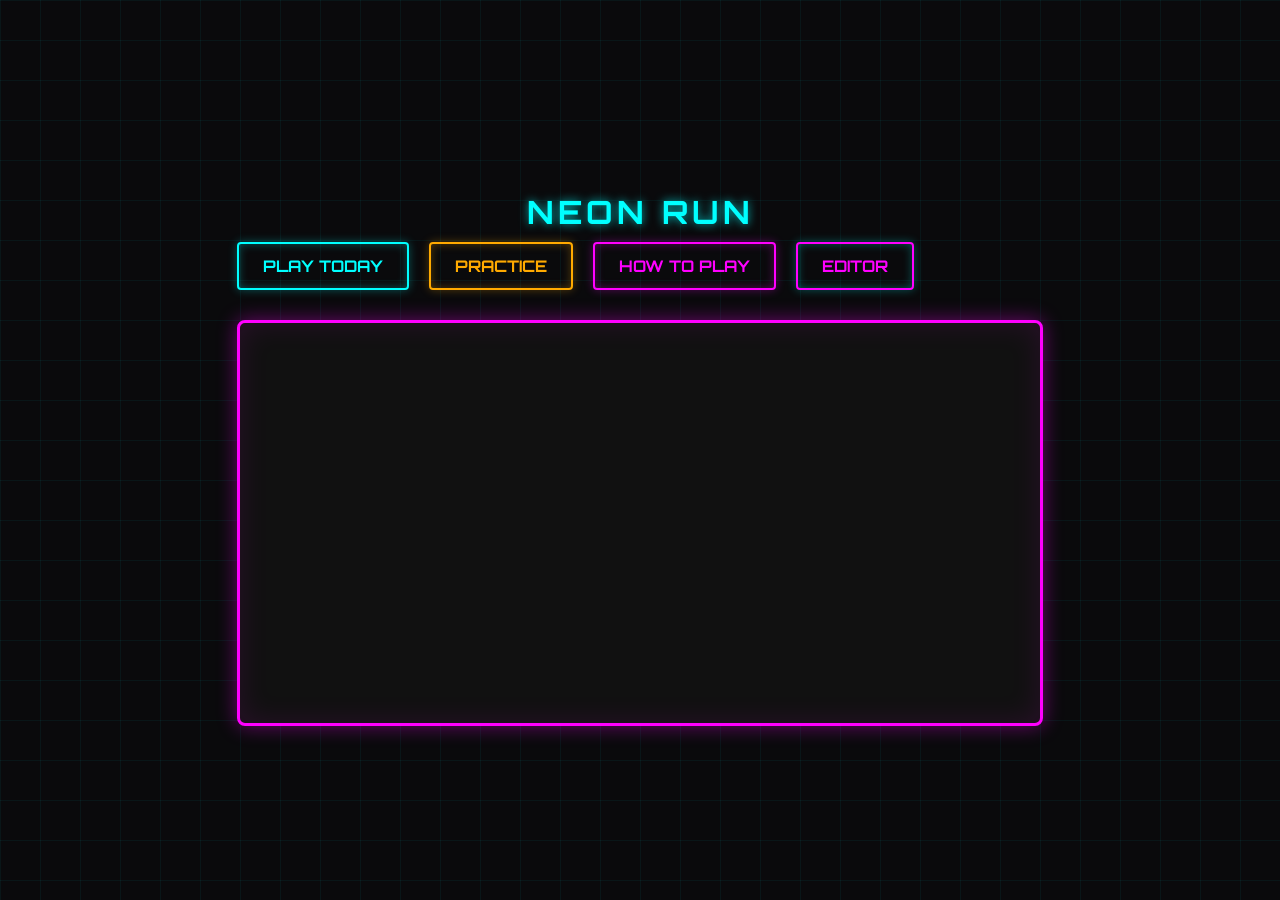
<file: index.html>
<!DOCTYPE html>
<html lang="en">
<head>
    <meta charset="UTF-8">
    <meta name="viewport" content="width=device-width, initial-scale=1.0">
    <title>Neon Run - Rhythm Game</title>
    <link rel="stylesheet" href="style.css">
</head>
<body>
    
    <div id="gameContainer">
        <h1>NEON RUN</h1>
        
        <div id="mainUI">
            <button id="startBtn">PLAY TODAY</button>
            <button id="practiceBtn">PRACTICE</button>
            <button id="howToPlayBtn">HOW TO PLAY</button>
            <a href="editor.html"><button id="editorBtn" style="border-color: #ff00ff; color: #ff00ff;">EDITOR</button></a>
        </div>
        <br>
        <canvas id="gameCanvas" width="800" height="400"></canvas>
    </div>

    <div id="howToPlayModal" class="modal">
    <h2>SYSTEM TUTORIAL</h2>
    <div class="tutorial-grid">
        <div class="tutorial-item">
            <div class="note-icon short"></div>
            <div class="note-desc"><strong>Data Fragment</strong> Standard note. Tap ↑ or ↓.</div>
        </div>
        <div class="tutorial-item">
            <div class="note-icon ghost"></div>
            <div class="note-desc"><strong>Ghost</strong> Fades in late. Watch the rhythm!</div>
        </div>
        <div class="tutorial-item">
            <div class="note-icon long-icon"></div>
            <div class="note-desc"><strong>Link Note</strong> Hold key and release on time.</div>
        </div>
        <div class="tutorial-item">
            <div class="note-icon glitch-icon"></div>
            <div class="note-desc"><strong>Glitch</strong> Teleports lanes at 0.6s. Stay sharp!</div>
        </div>
        <div class="tutorial-item">
            <div class="note-icon sync-icon"></div>
            <div class="note-desc"><strong>Sync</strong> Vertical tether. Hit ↑ AND ↓ together.</div>
        </div>
        <div class="tutorial-item">
            <div class="note-icon mash-icon">MASH</div>
            <div class="note-desc"><strong>Overload</strong> Hammer both keys! Hit the targets.</div>
        </div>
        <div class="tutorial-item">
            <div class="note-icon hazard-icon">X</div>
            <div class="note-desc"><strong>Hazard</strong> Avoid at all costs. Breaks combo.</div>
        </div>
        <div class="tutorial-item">
            <div class="note-icon emp-icon">⚡</div>
            <div class="note-desc"><strong>EMP</strong> Dangerous! Hitting it blinds your view.</div>
        </div>
    </div>
    <button id="closeInstructionsBtn" style="margin-top: 20px;">READY TO RUN</button>
    </div>

    <div id="practiceModal" class="modal">
        <h2>SELECT A TRACK</h2>
        <div id="levelList"></div>
        <button id="closePracticeBtn" style="margin-top: 20px;">CLOSE</button>
    </div>

    <div id="endScreen" class="modal">
        <h2>LEVEL COMPLETE</h2>
        <h3 id="finalScoreText"></h3>
        
        <div id="shareInfo">
            <h4>SHARE PREVIEW</h4>
            <div id="emojiLegend">
                Hover: 
                <span title="Perfect Hit (+100, +HP)">🟩</span>
                <span title="Good Hit (+50)">🟨</span>
                <span title="Miss or Drop (-10 HP)">🟥</span>
                <span title="Avoided Hazard (+50)">⬜</span>
                <span title="Hit Hazard (-HP)">💥</span>
            </div>
        </div>

        <pre id="emojiGrid"></pre>
        <button id="shareBtn">COPY TO CLIPBOARD</button>
        <button id="menuBtn" style="margin-top: 15px; background: transparent; border-color: var(--neon-pink); color: var(--neon-pink);">MAIN MENU</button>
    </div>

    <script src="game.js"></script>
</body>
</html>
</file>
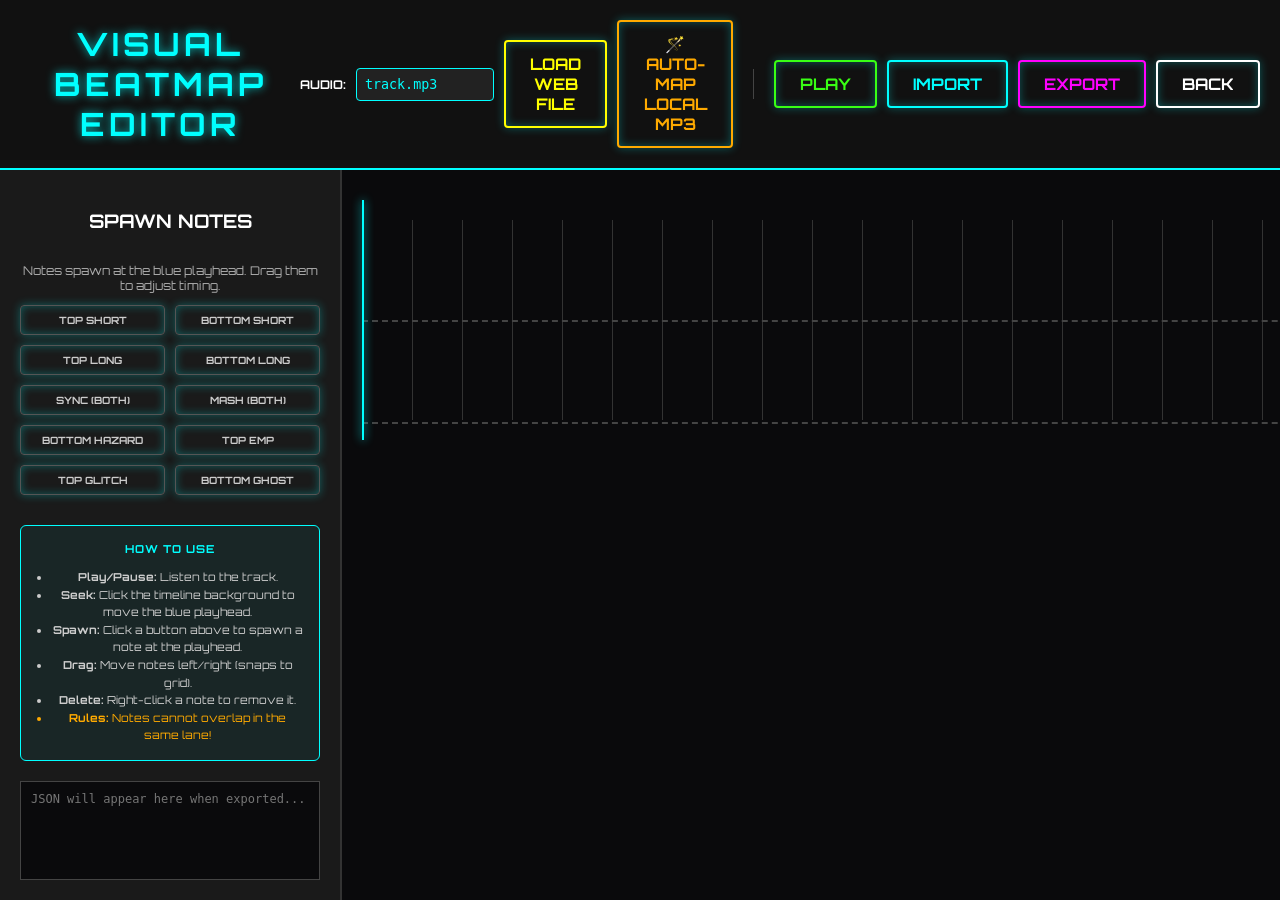
<file: editor.html>
<!DOCTYPE html>
<html lang="en">
<head>
    <meta charset="UTF-8">
    <meta name="viewport" content="width=device-width, initial-scale=1.0">
    <title>Neon Run - Visual Editor</title>
    <link rel="stylesheet" href="style.css">
</head>
<body>
    
    <div id="editorContainer">
        <div id="editorHeader">
            <h1 style="color: #00ffff; margin: 0;">VISUAL BEATMAP EDITOR</h1>
            <div style="display: flex; gap: 10px; align-items: center;">
                <label for="trackInput" style="color: white; font-size: 12px; font-weight: bold;">AUDIO:</label>
                <input type="text" id="trackInput" value="track.mp3" style="background: #222; color: #00ffff; border: 1px solid #00ffff; padding: 8px; border-radius: 4px; outline: none; width: 120px; font-family: monospace;">
                <button id="loadTrackBtn" style="border-color: yellow; color: yellow;">LOAD WEB FILE</button>
                
                <input type="file" id="localAudioUpload" accept="audio/mpeg, audio/mp3, audio/wav" style="display: none;">
                <button id="autoMapBtn" style="border-color: #ffaa00; color: #ffaa00; font-weight: bold;">🪄 AUTO-MAP LOCAL MP3</button>
                
                <div style="width: 2px; height: 30px; background: #444; margin: 0 10px;"></div> <button id="playPauseBtn" style="border-color: #39ff14; color: #39ff14;">PLAY</button>
                <button id="importBtn" style="border-color: #00ffff; color: #00ffff;">IMPORT</button>
                <button id="exportBtn" style="border-color: #ff00ff; color: #ff00ff;">EXPORT</button>
                <a href="index.html"><button style="border-color: white; color: white;">BACK</button></a>
            </div>
        </div>

        <div id="editorWorkspace">
            <div id="editorSidebar">
                <h3>SPAWN NOTES</h3>
                <p style="font-size: 12px; color: #aaa;">Notes spawn at the blue playhead. Drag them to adjust timing.</p>
                <div class="tool-grid">
                    <button class="tool-btn" data-type="short" data-lane="top">Top Short</button>
                    <button class="tool-btn" data-type="short" data-lane="bottom">Bottom Short</button>
                    <button class="tool-btn" data-type="long" data-lane="top">Top Long</button>
                    <button class="tool-btn" data-type="long" data-lane="bottom">Bottom Long</button>
                    <button class="tool-btn" data-type="sync" data-lane="both">Sync (Both)</button>
                    <button class="tool-btn" data-type="mash" data-lane="both">Mash (Both)</button>
                    <button class="tool-btn" data-type="hazard" data-lane="bottom">Bottom Hazard</button>
                    <button class="tool-btn" data-type="emp" data-lane="top">Top EMP</button>
                    <button class="tool-btn" data-type="glitch" data-lane="top">Top Glitch</button>
                    <button class="tool-btn" data-type="ghost" data-lane="bottom">Bottom Ghost</button>
                </div>
                
                <div style="margin-top: 10px; margin-bottom: 20px; padding: 15px; background: rgba(0, 255, 255, 0.05); border: 1px solid var(--neon-cyan); border-radius: 6px; font-size: 11px; color: #ccc; line-height: 1.6;">
                    <h4 style="color: var(--neon-cyan); margin-top: 0; margin-bottom: 10px; letter-spacing: 1px;">HOW TO USE</h4>
                    <ul style="padding-left: 15px; margin: 0;">
                        <li><strong>Play/Pause:</strong> Listen to the track.</li>
                        <li><strong>Seek:</strong> Click the timeline background to move the blue playhead.</li>
                        <li><strong>Spawn:</strong> Click a button above to spawn a note at the playhead.</li>
                        <li><strong>Drag:</strong> Move notes left/right (snaps to grid).</li>
                        <li><strong>Delete:</strong> Right-click a note to remove it.</li>
                        <li style="color: #ffaa00;"><strong>Rules:</strong> Notes cannot overlap in the same lane!</li>
                    </ul>
                </div>
                
                <textarea id="jsonOutput" placeholder="JSON will appear here when exported..."></textarea>
            </div>

            <div id="timelineWrapper">
                <div id="timeline">
                    <div id="playhead"></div>
                    
                    <div id="lane-top" class="editor-lane">
                        <span class="lane-label">TOP</span>
                    </div>
                    <div id="lane-bottom" class="editor-lane">
                        <span class="lane-label">BOTTOM</span>
                    </div>
                </div>
            </div>
        </div>
    </div>

    <script src="autoMapper.js"></script>
    <script src="editor.js"></script>
</body>
</html>
</file>
<file: style.css>
/* Orbitron font for the futuristic look */
@import url('https://fonts.googleapis.com/css2?family=Orbitron:wght@500;700&display=swap');

:root {
    --neon-cyan: #00ffff;
    --neon-pink: #ff00ff;
    --neon-green: #39ff14;
    --dark-bg: #0a0a0c;
}

body {
    background-color: var(--dark-bg);
    background-image: linear-gradient(rgba(0, 255, 255, 0.05) 1px, transparent 1px), linear-gradient(90deg, rgba(0, 255, 255, 0.05) 1px, transparent 1px);
    background-size: 40px 40px;
    color: white;
    text-align: center;
    font-family: 'Orbitron', sans-serif;
    margin: 0; padding: 0;
    display: flex; flex-direction: column; align-items: center; justify-content: center;
    min-height: 100vh; overflow: hidden;
}

h1 {
    color: var(--neon-cyan);
    text-shadow: 0 0 10px rgba(0, 255, 255, 0.7);
    letter-spacing: 4px; margin-bottom: 10px; text-transform: uppercase;
}

canvas {
    background-color: #111;
    border: 3px solid var(--neon-pink);
    border-radius: 8px;
    box-shadow: 0 0 20px rgba(255, 0, 255, 0.4), inset 0 0 30px rgba(255, 0, 255, 0.1);
    margin-top: 10px;
}

/* Updated Button Styles */
#mainUI { display: flex; gap: 20px; }

button {
    font-family: 'Orbitron', sans-serif; font-weight: 700; text-transform: uppercase;
    padding: 12px 24px; font-size: 16px; cursor: pointer;
    background: transparent; color: var(--neon-cyan);
    border: 2px solid var(--neon-cyan); border-radius: 4px;
    box-shadow: 0 0 10px rgba(0, 255, 255, 0.3), inset 0 0 10px rgba(0, 255, 255, 0.3);
    transition: all 0.2s ease-in-out;
}

button:hover {
    background: var(--neon-cyan); color: var(--dark-bg);
    box-shadow: 0 0 20px var(--neon-cyan), inset 0 0 20px var(--neon-cyan);
    transform: scale(1.05);
}

#startBtn { border-color: var(--neon-cyan); color: var(--neon-cyan); }
#howToPlayBtn { border-color: var(--neon-pink); color: var(--neon-pink); box-shadow: 0 0 10px rgba(255, 0, 255, 0.3), inset 0 0 10px rgba(255, 0, 255, 0.3); }
#howToPlayBtn:hover { background: var(--neon-pink); color: var(--dark-bg); box-shadow: 0 0 20px var(--neon-pink), inset 0 0 20px var(--neon-pink); }

/* The share button stays green */
#shareBtn { background: var(--neon-green); color: black; border: 2px solid var(--neon-green); box-shadow: 0 0 15px rgba(57, 255, 20, 0.5); }
#shareBtn:hover { background: white; color: black; border-color: white; }

/* Modal Styles for Instructions & End Screen */
.modal {
    display: none; position: absolute; top: 50%; left: 50%; transform: translate(-50%, -50%); 
    background: rgba(10, 10, 12, 0.85); backdrop-filter: blur(8px);
    padding: 40px; border-radius: 12px; border: 2px solid var(--neon-cyan);
    box-shadow: 0px 0px 30px rgba(0, 255, 255, 0.4);
    min-width: 400px; max-width: 80%;
}

#endScreen { border-color: var(--neon-green); box-shadow: 0px 0px 30px rgba(57, 255, 20, 0.4); }
#endScreen h2 { color: var(--neon-green); text-shadow: 0 0 10px rgba(57, 255, 20, 0.7); }

.modal ul { text-align: left; line-height: 1.8; color: #ccc; }

#emojiGrid { font-size: 28px; letter-spacing: 8px; background: rgba(0, 0, 0, 0.5); padding: 20px; border-radius: 8px; border: 1px solid #333; line-height: 1.5; margin: 15px 0; }

/* NEW: Emoji Legend Styling */
#shareInfo h4 { margin-bottom: 5px; color: #aaa; }
#emojiLegend { font-size: 22px; cursor: help; background: rgba(255,255,255,0.05); padding: 5px; border-radius: 4px;}
#emojiLegend span { display: inline-block; transition: transform 0.1s; }
#emojiLegend span:hover { transform: scale(1.3); }

/* Styling for the Practice Menu List */
/* Styling for the Practice Menu List */
#levelList {
    display: flex;
    flex-direction: column;
    gap: 10px;
    margin-top: 20px;
    max-height: 300px;
    overflow-y: auto;
    overflow-x: hidden; /* NEW: Forces the horizontal slider to stay hidden */
    padding: 10px; /* Gives the glowing borders room to breathe */
}

.practice-track-btn {
    background: rgba(0, 255, 255, 0.1);
    border: 1px solid var(--neon-cyan);
    color: white;
    padding: 10px;
    text-align: left;
    font-size: 14px;
    width: 100%; /* Keeps them uniformly sized */
    box-sizing: border-box; /* Ensures padding doesn't affect width */
}

.practice-track-btn:hover {
    background: var(--neon-cyan);
    color: var(--dark-bg);
    transform: none; /* FIX: Stops the button from growing and triggering the scrollbar */
    box-shadow: 0 0 15px var(--neon-cyan); /* Keep a nice glow instead of scaling */
}

/* Make the practice button yellow/orange to stand out */
#practiceBtn { 
    border-color: #ffaa00; 
    color: #ffaa00; 
    box-shadow: 0 0 10px rgba(255, 170, 0, 0.3), inset 0 0 10px rgba(255, 170, 0, 0.3); 
}
#practiceBtn:hover { 
    background: #ffaa00; 
    color: var(--dark-bg); 
    box-shadow: 0 0 20px #ffaa00, inset 0 0 20px #ffaa00; 
}

/* Gray out the start button if they already played today */
#startBtn:disabled {
    border-color: #555;
    color: #555;
    box-shadow: none;
    cursor: not-allowed;
    background: transparent;
    transform: none;
}

/* --- Visual Tutorial Styles --- */
.tutorial-grid {
    display: grid;
    grid-template-columns: 1fr 1fr;
    gap: 15px;
    margin-top: 20px;
    text-align: left;
}

.tutorial-item {
    display: flex;
    align-items: center;
    gap: 15px;
    background: rgba(255, 255, 255, 0.05);
    padding: 10px;
    border-radius: 6px;
    border: 1px solid rgba(0, 255, 255, 0.2);
}

.note-desc {
    font-size: 11px;
    line-height: 1.4;
    font-family: sans-serif; /* Cleaner for small body text */
}

.note-desc strong {
    display: block;
    color: var(--neon-cyan);
    font-family: 'Orbitron', sans-serif;
    font-size: 13px;
    margin-bottom: 2px;
}

/* Tutorial Icon Simulation */
.note-icon {
    width: 30px;
    height: 30px;
    flex-shrink: 0;
    border-radius: 3px;
    display: flex;
    align-items: center;
    justify-content: center;
    font-size: 14px;
    font-weight: bold;
}

.note-icon.short { background: var(--neon-pink); box-shadow: 0 0 10px var(--neon-pink); }
.note-icon.ghost { background: white; box-shadow: 0 0 10px white; }
.note-icon.long-icon { background: var(--neon-pink); border-right: 15px solid rgba(255, 0, 255, 0.4); width: 15px; }
.note-icon.glitch-icon { background: var(--neon-cyan); box-shadow: 0 0 10px var(--neon-cyan); }
.note-icon.sync-icon { border: 2px solid var(--neon-pink); background: linear-gradient(to bottom, var(--neon-pink) 20%, var(--neon-cyan) 20% 80%, var(--neon-pink) 80%); }
.note-icon.mash-icon { background: #ffaa00; font-size: 8px; color: black; }
.note-icon.hazard-icon { background: #ff0000; color: black; }
.note-icon.emp-icon { background: white; color: black; box-shadow: 0 0 15px white; }

/* Adjust modal width for the grid */
#howToPlayModal {
    min-width: 550px;
}

/* --- VISUAL EDITOR STYLES --- */
#editorContainer {
    display: flex;
    flex-direction: column;
    height: 100vh;
    width: 100vw;
    background: var(--dark-bg);
}

#editorHeader {
    display: flex;
    justify-content: space-between;
    align-items: center;
    padding: 20px;
    background: #111;
    border-bottom: 2px solid var(--neon-cyan);
}

#editorWorkspace {
    display: flex;
    flex: 1;
    overflow: hidden;
}

#editorSidebar {
    width: 300px;
    padding: 20px;
    background: #1a1a1a;
    border-right: 2px solid #333;
    display: flex;
    flex-direction: column;
}

.tool-grid {
    display: grid;
    grid-template-columns: 1fr 1fr;
    gap: 10px;
    margin-bottom: 20px;
}

.tool-btn {
    font-size: 10px;
    padding: 8px;
    border: 1px solid #555;
    color: #ccc;
}
.tool-btn:hover { border-color: var(--neon-cyan); color: var(--neon-cyan); transform: none;}

#jsonOutput {
    flex: 1;
    background: #0a0a0c;
    color: var(--neon-green);
    border: 1px solid #444;
    font-family: monospace;
    font-size: 12px;
    padding: 10px;
    resize: none;
    outline: none;
}

/* The Timeline UI */
#timelineWrapper {
    flex: 1;
    overflow-x: auto;
    overflow-y: hidden;
    position: relative;
    padding: 50px 20px;
}

#timeline {
    position: relative;
    height: 200px;
    background-image: linear-gradient(90deg, #333 1px, transparent 1px);
    background-size: 50px 100%; /* Represents a 0.25s grid snap */
    min-width: 100%;
}

.editor-lane {
    height: 100px;
    border-bottom: 2px dashed #444;
    position: relative;
}

.lane-label {
    position: sticky;
    left: 10px;
    top: 40px;
    color: #555;
    font-weight: bold;
    z-index: 10;
}

#playhead {
    position: absolute;
    top: -20px;
    bottom: -20px;
    width: 2px;
    background: #00ffff;
    box-shadow: 0 0 10px #00ffff;
    z-index: 50;
    left: 0;
    pointer-events: none; /* Let clicks pass through to the timeline */
}

/* Draggable Note Blocks */
.ui-note {
    position: absolute;
    top: 25px;
    height: 50px;
    width: 20px; /* Default width */
    border-radius: 4px;
    cursor: grab;
    display: flex;
    align-items: center;
    justify-content: center;
    font-size: 10px;
    color: black;
    font-weight: bold;
    user-select: none;
    box-shadow: 0 0 5px rgba(0,0,0,0.5);
    z-index: 20;
}

.ui-note:active { cursor: grabbing; z-index: 30; outline: 2px solid white; }
.ui-note.lane-both { top: 25px; height: 150px; } /* Stretches across both lanes */

/* Note Type Colors */
.bg-short { background: var(--neon-pink); }
.bg-long { background: #aa00aa; } /* REMOVED hardcoded width */
.bg-sync { background: var(--neon-cyan); }
.bg-mash { background: #ffaa00; } /* REMOVED hardcoded width */
.bg-hazard { background: #ff0000; }
.bg-emp { background: white; }
.bg-glitch { background: #00ffff; }
.bg-ghost { background: #888; border: 1px solid white; color: white;}

/* --- NEW: Resize Handle for Long/Mash Notes --- */
.resize-handle {
    position: absolute;
    right: 0;
    top: 0;
    bottom: 0;
    width: 12px;
    background: rgba(255, 255, 255, 0.4);
    cursor: ew-resize; /* Shows the left/right arrow cursor */
    border-radius: 0 4px 4px 0;
    z-index: 40;
}
.resize-handle:hover {
    background: rgba(255, 255, 255, 0.9);
}

.editor-info {
    font-size: 14px;
    color: #ccc;
    margin-top: 10px;
    line-height: 1.6;
}
</file>
